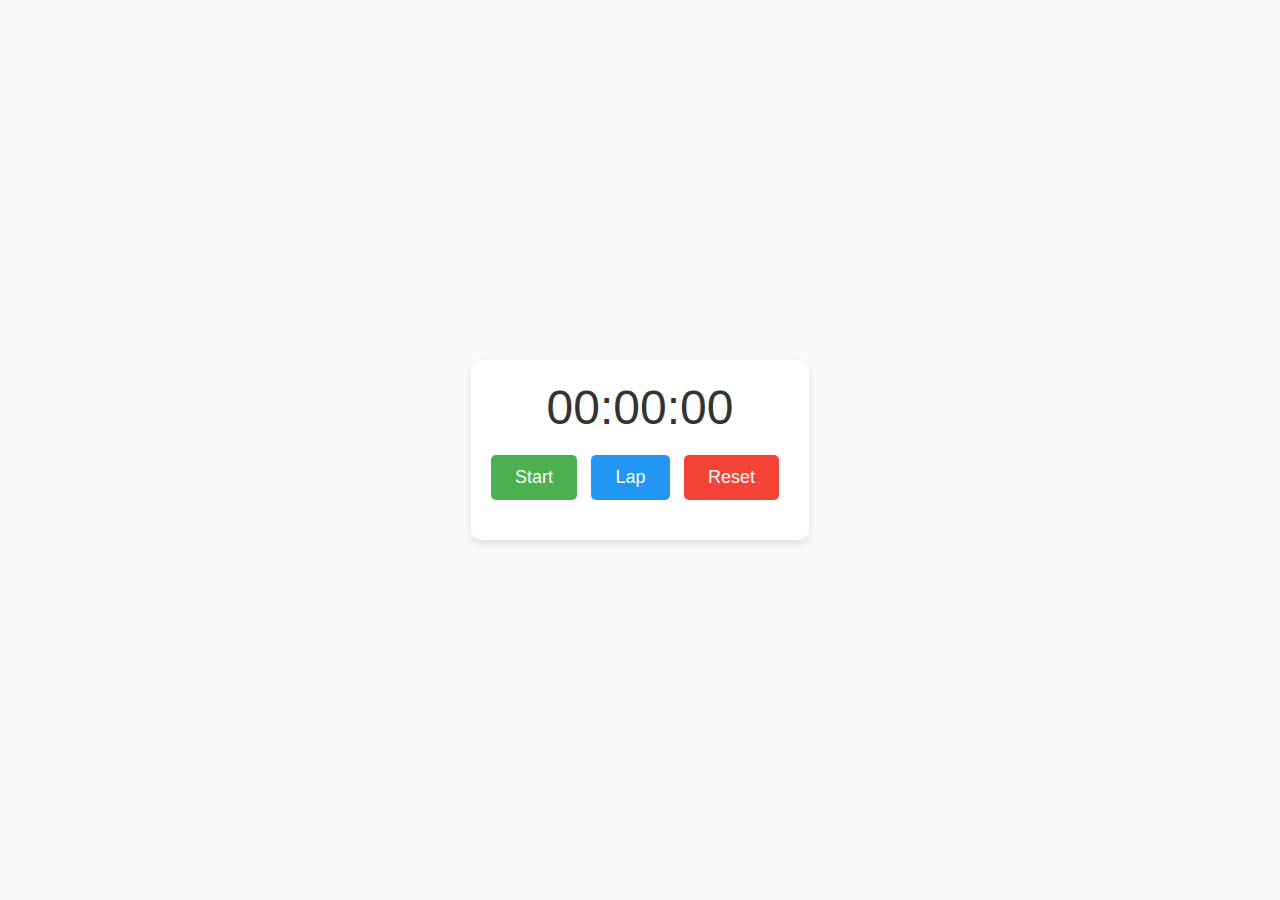
<file: PRODIGY_WD_02/index.html>
<!DOCTYPE html>
<html lang="en">
<head>
  <meta charset="UTF-8">
  <meta name="viewport" content="width=device-width, initial-scale=1.0">
  <title>Stopwatch</title>
  <link rel="stylesheet" href="styles.css">
</head>
<body>
  <div class="stopwatch">
    <div class="display">00:00:00</div>
    <div class="controls">
      <button id="startStopBtn" onclick="startStop()">Start</button>
      <button id="lapBtn" onclick="lap()">Lap</button>
      <button id="resetBtn" onclick="reset()">Reset</button>
    </div>
    <ul class="laps"></ul>
  </div>
  <script src="script.js"></script>
</body>
</html>
</file>
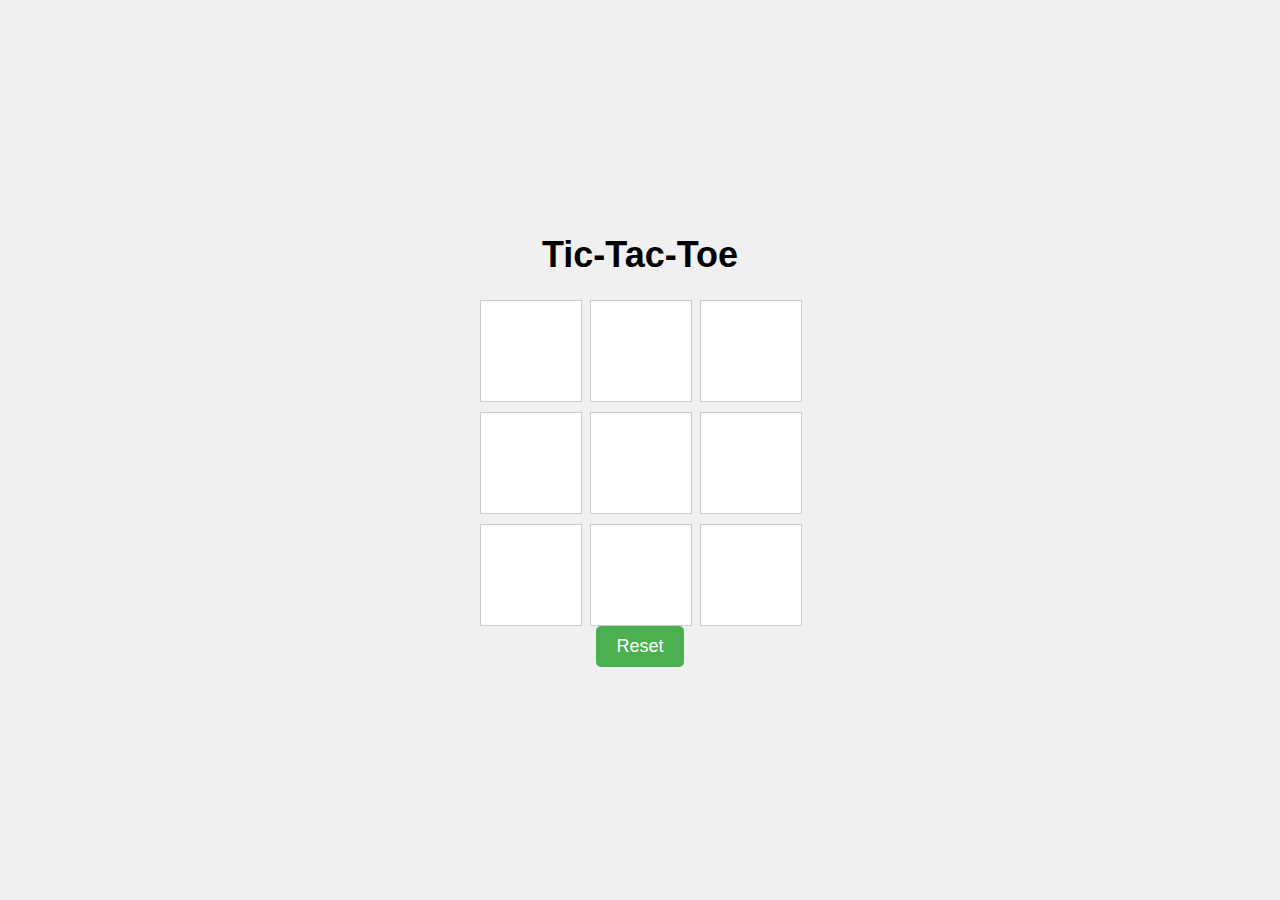
<file: PRODIGY_WD_03/index.html>
<!DOCTYPE html>
<html lang="en">
<head>
  <meta charset="UTF-8">
  <meta name="viewport" content="width=device-width, initial-scale=1.0">
  <title>Tic-Tac-Toe</title>
  <link rel="stylesheet" href="styles.css">
</head>
<body>
  <div class="container">
    <h1>Tic-Tac-Toe</h1>
    <div id="board" class="board">
      <div class="cell" onclick="handleClick(0)"></div>
      <div class="cell" onclick="handleClick(1)"></div>
      <div class="cell" onclick="handleClick(2)"></div>
      <div class="cell" onclick="handleClick(3)"></div>
      <div class="cell" onclick="handleClick(4)"></div>
      <div class="cell" onclick="handleClick(5)"></div>
      <div class="cell" onclick="handleClick(6)"></div>
      <div class="cell" onclick="handleClick(7)"></div>
      <div class="cell" onclick="handleClick(8)"></div>
    </div>
    <button onclick="resetGame()">Reset</button>
    <p id="status"></p>
  </div>
  <script src="script.js"></script>
</body>
</html>
</file>
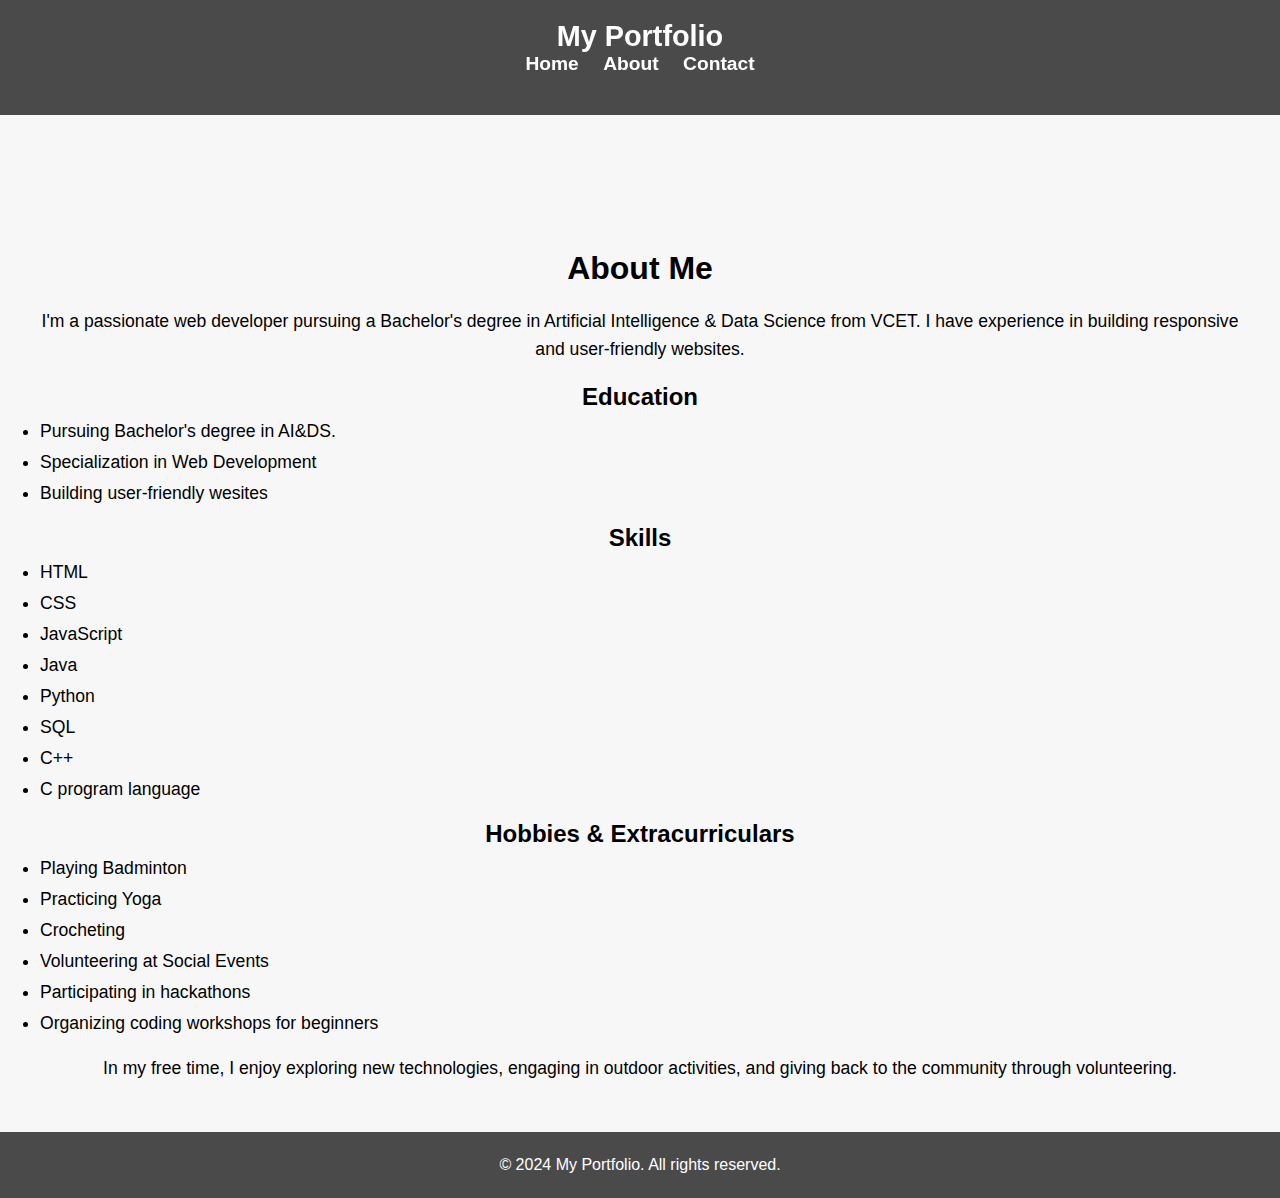
<file: PRODIGY_WD_04/about.html>
<!DOCTYPE html>
<html lang="en">
<head>
  <meta charset="UTF-8">
  <meta name="viewport" content="width=device-width, initial-scale=1.0">
  <title>My Portfolio</title>
  <link rel="stylesheet" href="styles.css">
  <style>
    /* Additional custom styles */
    body {
      font-family: 'Helvetica', sans-serif;
      background-color: #f7f7f7;
      color: #333;
      margin: 0;
      padding: 0;
    }
    header {
      background-color: rgba(0, 0, 0, 0.7);
      color: #fff;
      padding: 20px 0;
      text-align: center;
      margin-bottom: 20px;
    }
    .container {
      max-width: 1200px;
      margin: 0 auto;
      padding: 0 20px;
    }
    h1 {
      margin: 0;
      font-size: 1.8em;
      color: #fff; /* Set text color to black */
    }
    nav ul {
      list-style-type: none;
      padding: 0;
    }
    nav ul li {
      display: inline;
      margin: 0 10px;
    }
    nav ul li a {
      color: #fff;
      text-decoration: none;
      font-size: 1.2em;
      font-weight: bold;
    }
    .intro img {
      border-radius: 50%;
    }
    /* Additional styles for About Me section */
    #about {
      background-size: cover;
      background-position: center;
      color: #000; /* Set text color to black */
      padding: 50px 0;
      text-align: center;
      margin-top; 10px
    }
    #about h2 {
      font-size: 2em;
      margin-bottom: 20px;
    }
    #about p,
    #about ul,
    #about h3 {
      color: #000; /* Set text color to black */
    }
    #about p {
      font-size: 1.1em;
      margin-bottom: 20px;
    }
    #about ul {
      text-align: left;
      margin-bottom: 20px;
    }
    #about ul li {
      font-size: 1.1em;
      margin-bottom: 10px;
    }
    #about p:last-child {
      margin-bottom: 0;
    }
    /* Additional styles for footer */
    footer {
      background-color: rgba(0, 0, 0, 0.7);
      color: #fff;
      padding: 20px 0;
      text-align: center;
    }
    footer p {
      font-size: 1em;
      margin: 0;
    }
  </style>
</head>
<body>
  <header>
    <div class="container">
      <h1>My Portfolio</h1>
      <nav>
        <ul>
          <li><a href="home.html">Home</a></li>
          <li><a href="about.html">About</a></li>
          <li><a href="contact.html">Contact</a></li>
        </ul>
      </nav>
    </div>
  </header>

  <section id="home">
    <div class="container">
    </div>
  </section>

  <section id="about">
    <div class="container">
      <h2>About Me</h2>
      <p>I'm a passionate web developer pursuing a Bachelor's degree in Artificial Intelligence & Data Science from VCET. I have experience in building responsive and user-friendly websites.</p>
      <h3>Education</h3>
      <ul>
        <li>Pursuing Bachelor's degree in AI&DS.</li>
        <li>Specialization in Web Development</li>
        <li>Building user-friendly wesites</li>
      </ul>
      <h3>Skills</h3>
      <ul>
        <li>HTML</li>
        <li>CSS</li>
        <li>JavaScript</li>
       <li>Java</li>
        <li>Python</li>
 <li>SQL</li>
<li>C++</li>
<li>C program language</li>
      </ul>
      <h3>Hobbies & Extracurriculars</h3>
      <ul>
        <li>Playing Badminton</li>
        <li>Practicing Yoga</li>
<li>Crocheting</li>
        <li>Volunteering at Social Events</li>
        <li>Participating in hackathons</li>
        <li>Organizing coding workshops for beginners</li>
      </ul>
      <p>In my free time, I enjoy exploring new technologies, engaging in outdoor activities, and giving back to the community through volunteering.</p>
    </div>
  </section>

  <footer>
    <div class="container">
      <p>&copy; 2024 My Portfolio. All rights reserved.</p>
    </div>
  </footer>

</body>
</html>
</file>
<file: PRODIGY_WD_02/styles.css>
body {
  font-family: Arial, sans-serif;
  display: flex;
  justify-content: center;
  align-items: center;
  height: 100vh;
  margin: 0;
  background-color: #f9f9f9; /* Light gray background */
}

.stopwatch {
  text-align: center;
  background-color: #fff;
  border-radius: 10px;
  padding: 20px;
  box-shadow: 0 4px 8px rgba(0, 0, 0, 0.1);
}

.display {
  font-size: 48px;
  margin-bottom: 20px;
  color: #333;
}

.controls button {
  padding: 12px 24px;
  font-size: 18px;
  margin-right: 10px;
  border: none;
  border-radius: 5px;
  cursor: pointer;
  transition: background-color 0.3s ease;
}

.controls button:hover {
  background-color: #ddd;
}

#startStopBtn {
  background-color: #4caf50; /* Green color for start button */
  color: #fff;
}

#lapBtn {
  background-color: #2196f3; /* Blue color for lap button */
  color: #fff;
}

#resetBtn {
  background-color: #f44336; /* Red color for reset button */
  color: #fff;
}

.laps {
  list-style-type: none;
  padding: 0;
  margin: 20px 0;
}

.laps li {
  margin-bottom: 10px;
  font-size: 18px;
  color: #555;
}
</file>
<file: PRODIGY_WD_03/styles.css>
body {
  font-family: Arial, sans-serif;
  background-color: #f0f0f0;
  display: flex;
  justify-content: center;
  align-items: center;
  height: 100vh;
  margin: 0;
}

.container {
  text-align: center;
}

h1 {
  font-size: 36px;
}

.board {
  display: grid;
  grid-template-columns: repeat(3, 100px);
  grid-gap: 10px;
  margin-top: 20px;
}

.cell {
  width: 100px;
  height: 100px;
  background-color: #fff;
  border: 1px solid #ccc;
  display: flex;
  justify-content: center;
  align-items: center;
  font-size: 24px;
  cursor: pointer;
  transition: background-color 0.3s ease;
}

.cell:hover {
  background-color: #f0f0f0;
}

.button-container {
  margin-top: 20px;
}

button {
  padding: 10px 20px;
  font-size: 18px;
  background-color: #4caf50;
  color: #fff;
  border: none;
  border-radius: 5px;
  cursor: pointer;
  transition: background-color 0.3s ease;
}

button:hover {
  background-color: #45a049;
}

p#status {
  margin-top: 20px;
  font-size: 24px;
}

.winning-line {
  background-color: rgba(0, 255, 0, 0.3);
}
</file>
<file: PRODIGY_WD_04/styles.css>
/* Reset CSS */
body, h1, h2, h3, p, ul, li, form, label, input, textarea, button {
  margin: 0;
  padding: 0;
  box-sizing: border-box;
}

/* Global Styles */
body {
  font-family: Arial, sans-serif;
  background-color: #fff; /* Vibrant background color */
  color: #333;
}

.container {
  max-width: 1200px;
  margin: 0 auto;
  padding: 0 20px;
}

header {
  background-color: #222;
  color: #fff;
  padding: 20px 0;
  position: fixed;
  width: 100%;
  top: 0;
  z-index: 1000;
}

nav ul {
  list-style-type: none;
}

nav ul li {
  display: inline;
  margin-right: 20px;
}

nav ul li a {
  color: #fff;
  text-decoration: none;
}

section {
  padding: 100px 0;
}

.bg-light {
  background-color: #f9f9f9; /* Lighter background color */
}

.intro {
  display: flex;
  align-items: center;
  padding-top: 50px; /* Add top padding to create space */
}

.intro img {
  width: 200px;
  height: 200px;
  border-radius: 50%;
  margin-right: 20px;
  box-shadow: 0 0 20px rgba(0, 0, 0, 0.2);
}

.intro-text {
  display: flex;
  flex-direction: column;
  align-items: center;
}

.intro-text h2 {
  font-size: 36px;
  margin-bottom: 20px;
}

.intro-text p {
  font-size: 18px;
  line-height: 1.6;
}

h2 {
  font-size: 36px;
  margin-bottom: 20px;
}

h3 {
  font-size: 24px; /* Larger font size for section headings */
  margin-bottom: 10px; /* Smaller margin bottom for section headings */
}

p {
  font-size: 18px;
  line-height: 1.6;
}

ul {
  margin-bottom: 20px; /* Add margin bottom to separate list items */
}

li {
  font-size: 16px; /* Adjust font size of list items */
  margin-bottom: 5px; /* Add margin bottom to space out list items */
}

form {
  margin-top: 20px;
}

label {
  display: block;
  margin-bottom: 5px;
}

input,
textarea {
  width: 100%;
  padding: 10px;
  margin-bottom: 10px;
  border: 1px solid #ccc;
  border-radius: 5px;
}

button {
  padding: 10px 20px;
  font-size: 18px;
  background-color: #4caf50; /* Green color */
  color: #fff;
  border: none;
  border-radius: 5px;
  cursor: pointer;
  transition: background-color 0.3s ease;
}

button:hover {
  background-color: #8bc34a; /* Lime color */
}

footer {
  background-color: #222; /* Black color */
  color: #fff;
  text-align: center;
  padding: 20px 0;
}
</file>
